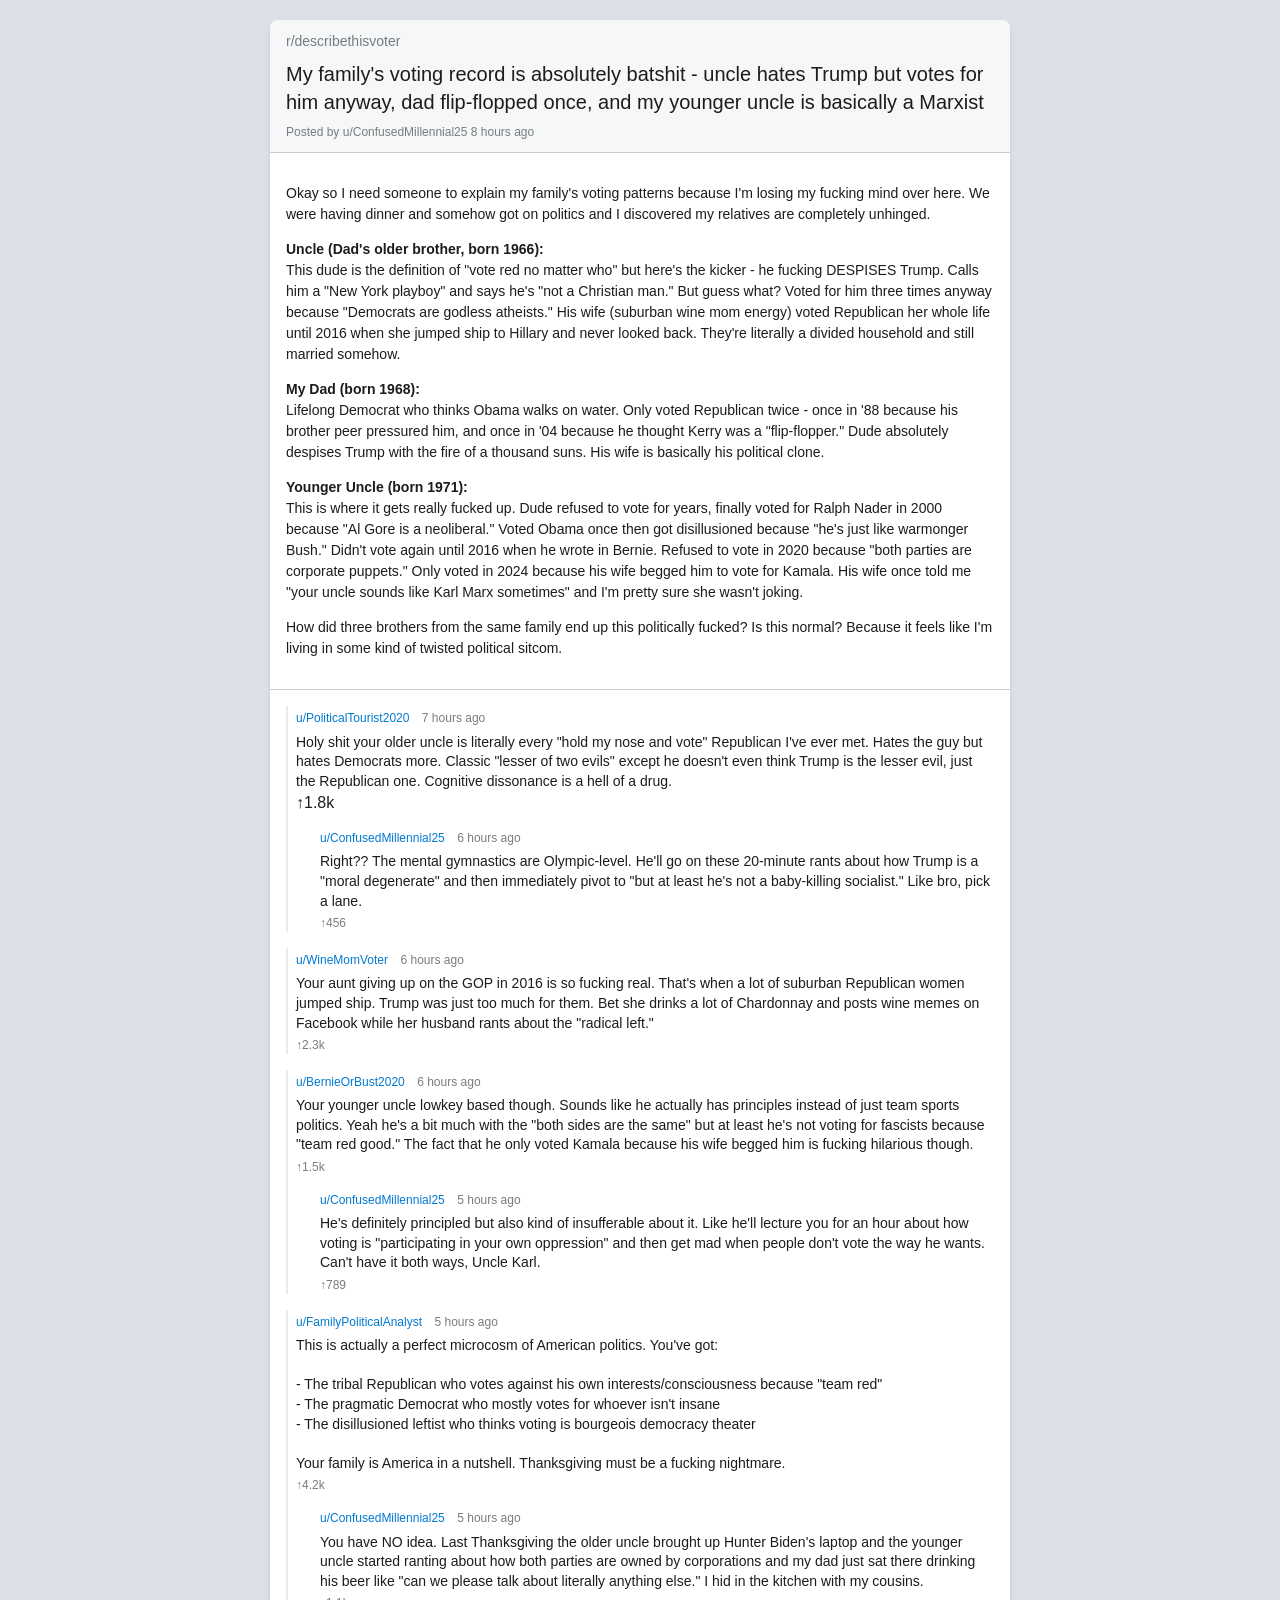
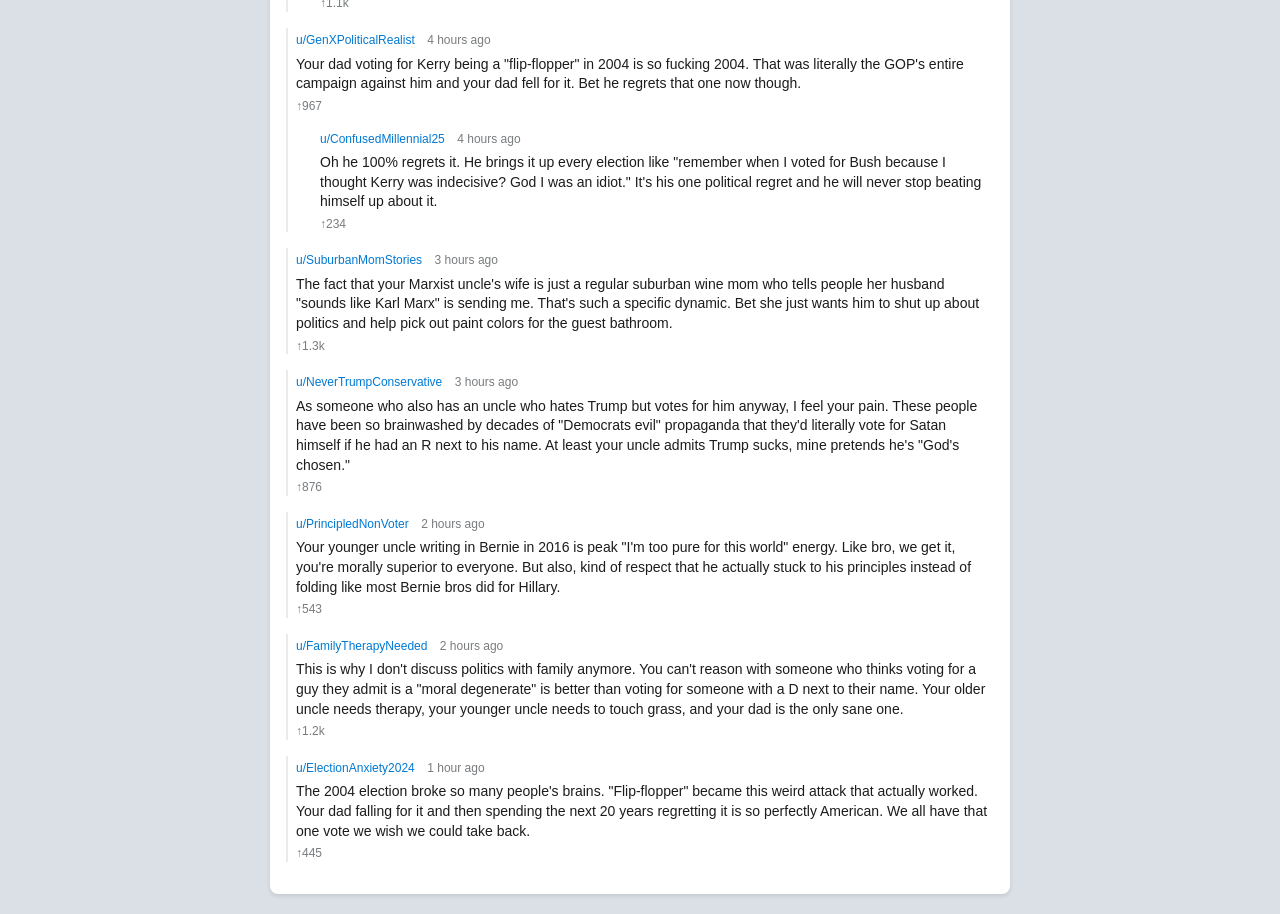
<file: index.html>
<!DOCTYPE html>
<html lang="en">
<head>
    <meta charset="UTF-8">
    <meta name="viewport" content="width=device-width, initial-scale=1.0">
    <title>My family's voting record is absolutely batshit - uncle hates Trump but votes for him anyway, dad flip-flopped once, and my younger uncle is basically a Marxist : r/describethisvoter</title>
    <style>
        body {
            font-family: -apple-system, BlinkMacSystemFont, 'Segoe UI', Roboto, Oxygen, Ubuntu, Cantarell, sans-serif;
            background-color: #dae0e6;
            color: #1c1c1c;
            margin: 0;
            padding: 20px;
            line-height: 1.4;
        }
        .reddit-container {
            max-width: 740px;
            margin: 0 auto;
            background-color: white;
            border-radius: 8px;
            box-shadow: 0 2px 4px rgba(0,0,0,0.1);
        }
        .post-header {
            padding: 12px 16px;
            border-bottom: 1px solid #ccc;
            background-color: #f6f7f8;
            border-radius: 8px 8px 0 0;
        }
        .subreddit-name {
            font-size: 14px;
            color: #787c7e;
            margin-bottom: 8px;
        }
        .post-title {
            font-size: 20px;
            font-weight: 500;
            color: #1c1c1c;
            margin: 0;
        }
        .post-meta {
            font-size: 12px;
            color: #787c7e;
            margin-top: 8px;
        }
        .post-content {
            padding: 16px;
            font-size: 14px;
            line-height: 1.5;
        }
        .comments-section {
            border-top: 1px solid #ccc;
            padding: 16px;
        }
        .comment {
            margin-bottom: 16px;
            padding-left: 8px;
            border-left: 2px solid #e9ecef;
        }
        .comment-author {
            font-weight: 500;
            color: #0079d3;
            font-size: 12px;
        }
        .comment-time {
            color: #787c7e;
            font-size: 12px;
            margin-left: 8px;
        }
        .comment-body {
            font-size: 14px;
            margin-top: 4px;
            color: #1c1c1c;
        }
        .comment-score {
            font-size: 12px;
            color: #787c7e;
            margin-top: 4px;
        }
        .reply {
            margin-left: 24px;
            margin-top: 12px;
        }
        .vote-buttons {
            display: inline-block;
            margin-right: 8px;
        }
        .vote-arrow {
            color: #878a8c;
            font-size: 16px;
            margin-right: 4px;
        }
    </style>
</head>
<body>
    <div class="reddit-container">
        <div class="post-header">
            <div class="subreddit-name">r/describethisvoter</div>
            <h1 class="post-title">My family's voting record is absolutely batshit - uncle hates Trump but votes for him anyway, dad flip-flopped once, and my younger uncle is basically a Marxist</h1>
            <div class="post-meta">Posted by u/ConfusedMillennial25 8 hours ago</div>
        </div>
        
        <div class="post-content">
            <p>Okay so I need someone to explain my family's voting patterns because I'm losing my fucking mind over here. We were having dinner and somehow got on politics and I discovered my relatives are completely unhinged.</p>
            
            <p><strong>Uncle (Dad's older brother, born 1966):</strong><br>
            This dude is the definition of "vote red no matter who" but here's the kicker - he fucking DESPISES Trump. Calls him a "New York playboy" and says he's "not a Christian man." But guess what? Voted for him three times anyway because "Democrats are godless atheists." His wife (suburban wine mom energy) voted Republican her whole life until 2016 when she jumped ship to Hillary and never looked back. They're literally a divided household and still married somehow.</p>
            
            <p><strong>My Dad (born 1968):</strong><br>
            Lifelong Democrat who thinks Obama walks on water. Only voted Republican twice - once in '88 because his brother peer pressured him, and once in '04 because he thought Kerry was a "flip-flopper." Dude absolutely despises Trump with the fire of a thousand suns. His wife is basically his political clone.</p>
            
            <p><strong>Younger Uncle (born 1971):</strong><br>
            This is where it gets really fucked up. Dude refused to vote for years, finally voted for Ralph Nader in 2000 because "Al Gore is a neoliberal." Voted Obama once then got disillusioned because "he's just like warmonger Bush." Didn't vote again until 2016 when he wrote in Bernie. Refused to vote in 2020 because "both parties are corporate puppets." Only voted in 2024 because his wife begged him to vote for Kamala. His wife once told me "your uncle sounds like Karl Marx sometimes" and I'm pretty sure she wasn't joking.</p>
            
            <p>How did three brothers from the same family end up this politically fucked? Is this normal? Because it feels like I'm living in some kind of twisted political sitcom.</p>
        </div>
        
        <div class="comments-section">
            <div class="comment">
                <div>
                    <span class="comment-author">u/PoliticalTourist2020</span>
                    <span class="comment-time">7 hours ago</span>
                </div>
                <div class="comment-body">
                    Holy shit your older uncle is literally every "hold my nose and vote" Republican I've ever met. Hates the guy but hates Democrats more. Classic "lesser of two evils" except he doesn't even think Trump is the lesser evil, just the Republican one. Cognitive dissonance is a hell of a drug.
                </div>
                <div class="vote-score">↑1.8k</div>
                
                <div class="reply">
                    <div>
                        <span class="comment-author">u/ConfusedMillennial25</span>
                        <span class="comment-time">6 hours ago</span>
                    </div>
                    <div class="comment-body">
                    Right?? The mental gymnastics are Olympic-level. He'll go on these 20-minute rants about how Trump is a "moral degenerate" and then immediately pivot to "but at least he's not a baby-killing socialist." Like bro, pick a lane.
                    </div>
                    <div class="comment-score">↑456</div>
                </div>
            </div>
            
            <div class="comment">
                <div>
                    <span class="comment-author">u/WineMomVoter</span>
                    <span class="comment-time">6 hours ago</span>
                </div>
                <div class="comment-body">
                    Your aunt giving up on the GOP in 2016 is so fucking real. That's when a lot of suburban Republican women jumped ship. Trump was just too much for them. Bet she drinks a lot of Chardonnay and posts wine memes on Facebook while her husband rants about the "radical left."
                </div>
                <div class="comment-score">↑2.3k</div>
            </div>
            
            <div class="comment">
                <div>
                    <span class="comment-author">u/BernieOrBust2020</span>
                    <span class="comment-time">6 hours ago</span>
                </div>
                <div class="comment-body">
                    Your younger uncle lowkey based though. Sounds like he actually has principles instead of just team sports politics. Yeah he's a bit much with the "both sides are the same" but at least he's not voting for fascists because "team red good." The fact that he only voted Kamala because his wife begged him is fucking hilarious though.
                </div>
                <div class="comment-score">↑1.5k</div>
                
                <div class="reply">
                    <div>
                        <span class="comment-author">u/ConfusedMillennial25</span>
                        <span class="comment-time">5 hours ago</span>
                    </div>
                    <div class="comment-body">
                    He's definitely principled but also kind of insufferable about it. Like he'll lecture you for an hour about how voting is "participating in your own oppression" and then get mad when people don't vote the way he wants. Can't have it both ways, Uncle Karl.
                    </div>
                    <div class="comment-score">↑789</div>
                </div>
            </div>
            
            <div class="comment">
                <div>
                    <span class="comment-author">u/FamilyPoliticalAnalyst</span>
                    <span class="comment-time">5 hours ago</span>
                </div>
                <div class="comment-body">
                    This is actually a perfect microcosm of American politics. You've got:
                    <br><br>
                    - The tribal Republican who votes against his own interests/consciousness because "team red"
                    <br>
                    - The pragmatic Democrat who mostly votes for whoever isn't insane
                    <br>
                    - The disillusioned leftist who thinks voting is bourgeois democracy theater
                    <br><br>
                    Your family is America in a nutshell. Thanksgiving must be a fucking nightmare.
                </div>
                <div class="comment-score">↑4.2k</div>
                
                <div class="reply">
                    <div>
                        <span class="comment-author">u/ConfusedMillennial25</span>
                        <span class="comment-time">5 hours ago</span>
                    </div>
                    <div class="comment-body">
                    You have NO idea. Last Thanksgiving the older uncle brought up Hunter Biden's laptop and the younger uncle started ranting about how both parties are owned by corporations and my dad just sat there drinking his beer like "can we please talk about literally anything else." I hid in the kitchen with my cousins.
                    </div>
                    <div class="comment-score">↑1.1k</div>
                </div>
            </div>
            
            <div class="comment">
                <div>
                    <span class="comment-author">u/GenXPoliticalRealist</span>
                    <span class="comment-time">4 hours ago</span>
                </div>
                <div class="comment-body">
                    Your dad voting for Kerry being a "flip-flopper" in 2004 is so fucking 2004. That was literally the GOP's entire campaign against him and your dad fell for it. Bet he regrets that one now though.
                </div>
                <div class="comment-score">↑967</div>
                
                <div class="reply">
                    <div>
                        <span class="comment-author">u/ConfusedMillennial25</span>
                        <span class="comment-time">4 hours ago</span>
                    </div>
                    <div class="comment-body">
                    Oh he 100% regrets it. He brings it up every election like "remember when I voted for Bush because I thought Kerry was indecisive? God I was an idiot." It's his one political regret and he will never stop beating himself up about it.
                    </div>
                    <div class="comment-score">↑234</div>
                </div>
            </div>
            
            <div class="comment">
                <div>
                    <span class="comment-author">u/SuburbanMomStories</span>
                    <span class="comment-time">3 hours ago</span>
                </div>
                <div class="comment-body">
                    The fact that your Marxist uncle's wife is just a regular suburban wine mom who tells people her husband "sounds like Karl Marx" is sending me. That's such a specific dynamic. Bet she just wants him to shut up about politics and help pick out paint colors for the guest bathroom.
                </div>
                <div class="comment-score">↑1.3k</div>
            </div>
            
            <div class="comment">
                <div>
                    <span class="comment-author">u/NeverTrumpConservative</span>
                    <span class="comment-time">3 hours ago</span>
                </div>
                <div class="comment-body">
                    As someone who also has an uncle who hates Trump but votes for him anyway, I feel your pain. These people have been so brainwashed by decades of "Democrats evil" propaganda that they'd literally vote for Satan himself if he had an R next to his name. At least your uncle admits Trump sucks, mine pretends he's "God's chosen."
                </div>
                <div class="comment-score">↑876</div>
            </div>
            
            <div class="comment">
                <div>
                    <span class="comment-author">u/PrincipledNonVoter</span>
                    <span class="comment-time">2 hours ago</span>
                </div>
                <div class="comment-body">
                    Your younger uncle writing in Bernie in 2016 is peak "I'm too pure for this world" energy. Like bro, we get it, you're morally superior to everyone. But also, kind of respect that he actually stuck to his principles instead of folding like most Bernie bros did for Hillary.
                </div>
                <div class="comment-score">↑543</div>
            </div>
            
            <div class="comment">
                <div>
                    <span class="comment-author">u/FamilyTherapyNeeded</span>
                    <span class="comment-time">2 hours ago</span>
                </div>
                <div class="comment-body">
                    This is why I don't discuss politics with family anymore. You can't reason with someone who thinks voting for a guy they admit is a "moral degenerate" is better than voting for someone with a D next to their name. Your older uncle needs therapy, your younger uncle needs to touch grass, and your dad is the only sane one.
                </div>
                <div class="comment-score">↑1.2k</div>
            </div>
            
            <div class="comment">
                <div>
                    <span class="comment-author">u/ElectionAnxiety2024</span>
                    <span class="comment-time">1 hour ago</span>
                </div>
                <div class="comment-body">
                    The 2004 election broke so many people's brains. "Flip-flopper" became this weird attack that actually worked. Your dad falling for it and then spending the next 20 years regretting it is so perfectly American. We all have that one vote we wish we could take back.
                </div>
                <div class="comment-score">↑445</div>
            </div>
        </div>
    </div>
<script defer src="https://static.cloudflareinsights.com/beacon.min.js/v8c78df7c7c0f484497ecbca7046644da1771523124516" integrity="sha512-8DS7rgIrAmghBFwoOTujcf6D9rXvH8xm8JQ1Ja01h9QX8EzXldiszufYa4IFfKdLUKTTrnSFXLDkUEOTrZQ8Qg==" data-cf-beacon='{"version":"2024.11.0","token":"4c6229722a6346bc8eb5cb0e5eae5d41","server_timing":{"name":{"cfCacheStatus":true,"cfEdge":true,"cfExtPri":true,"cfL4":true,"cfOrigin":true,"cfSpeedBrain":true},"location_startswith":null}}' crossorigin="anonymous"></script>
</body>
</html>
</file>
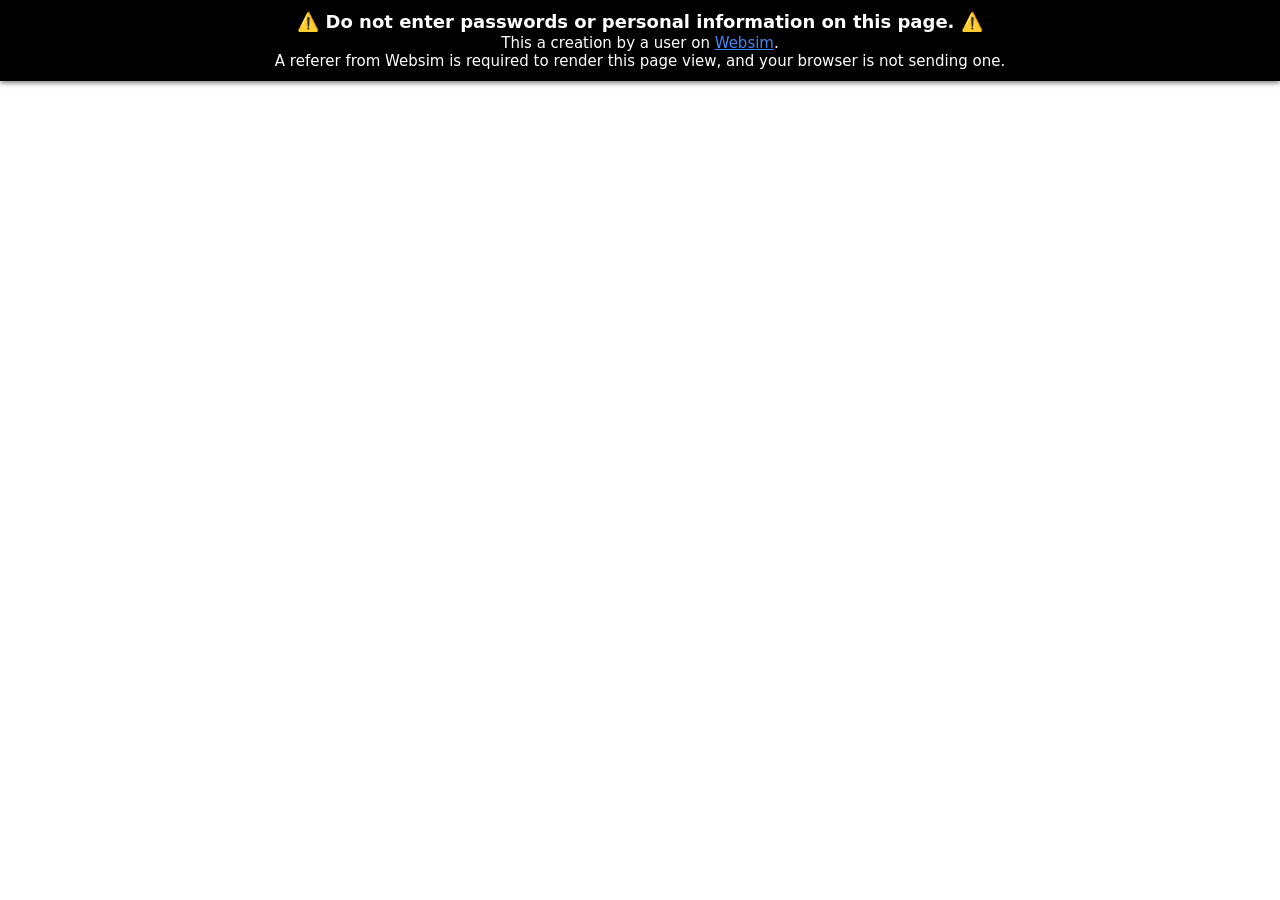
<file: james_r_coleman_wikipedia.html>
<html lang="en">
  <head>
    <meta charset="UTF-8" />

    <meta charset="utf-8" />
    <link rel="canonical" href="https://websim.com/@cilria/help-researching-john-joe-hunter-jettison-jr-1914-" />
    <meta name="viewport" content="width=device-width, initial-scale=1" />

    <title>TEST GROUND 2</title>

    <style>
      html {
        font-size: 15px;
      }
      html,
      body {
        margin: 0;
        padding: 0;
        min-height: 100%;
        height: 100%;
        display: flex;
        flex-direction: column;
      }
      .warning {
        background: black;
        box-shadow: 0 2px 5px rgba(0, 0, 0, 0.5);
        padding: 0.75em;
        color: white;
        text-align: center;
        font-family: -apple-system, BlinkMacSystemFont, "Segoe UI (Custom)",
          Roboto, "Helvetica Neue", "Open Sans (Custom)", system-ui, sans-serif,
          "Apple Color Emoji", "Segoe UI Emoji";
        line-height: 1.2;
        font-size: 1rem;
        position: relative;
        z-index: 2;
      }
      .warning span {
        font-family: initial;
      }
      .warning h1 {
        font-size: 1.2rem;
        margin: 0;
      }
      .warning a {
        color: rgb(66 133 244);
      }
      .iframe-wrap {
        -webkit-box-flex: 1;
        -webkit-flex: 1 1 auto;
            -ms-flex: 1 1 auto;
                flex: 1 1 auto;
        height: 100%;
        position: relative;
        overflow: auto;
        -webkit-overflow-scrolling: touch;
      }
      .iframe {
        position: absolute;
        top: 0;
        left: 0;
        border: 0;
        display: block;
        width: 100%;
        height: 100%;
      }
      @media (max-width: 550px) {
        @supports (height: 100svh) {
          .iframe {
            height: calc(100svh - var(--cp-header-height-small));
          }
        }
      }
    </style>
  </head>

  <body class="">
    <div class="warning">
      <h1>
        <span>⚠️</span> Do not enter passwords or personal information on this
        page. <span>⚠️</span>
      </h1>
      This a creation by a user on
      <a href="https://websim.com/p/b-g5mm768v45he9izaj5/1089">Websim</a>.
      <br />
      A referer from Websim is required to render this page view, and your
      browser is not sending one.
      <br />
    </div>

    <div class="result-iframe-wrap" role="main">
      <iframe
        name="contentWindow"
        allow="accelerometer *; bluetooth *; camera *; encrypted-media *; display-capture *; geolocation *; gyroscope *; microphone *; midi *; clipboard-read *; clipboard-write *; serial *; xr-spatial-tracking *; fullscreen *; payment *"
        class="iframe"
        src="https://b-g5mm768v45he9izaj5.c.websim.com/james_r_coleman_wikipedia.html?v=1089&t=1776964428231"
      ></iframe>
    </div>
  </body>
</html>
</file>
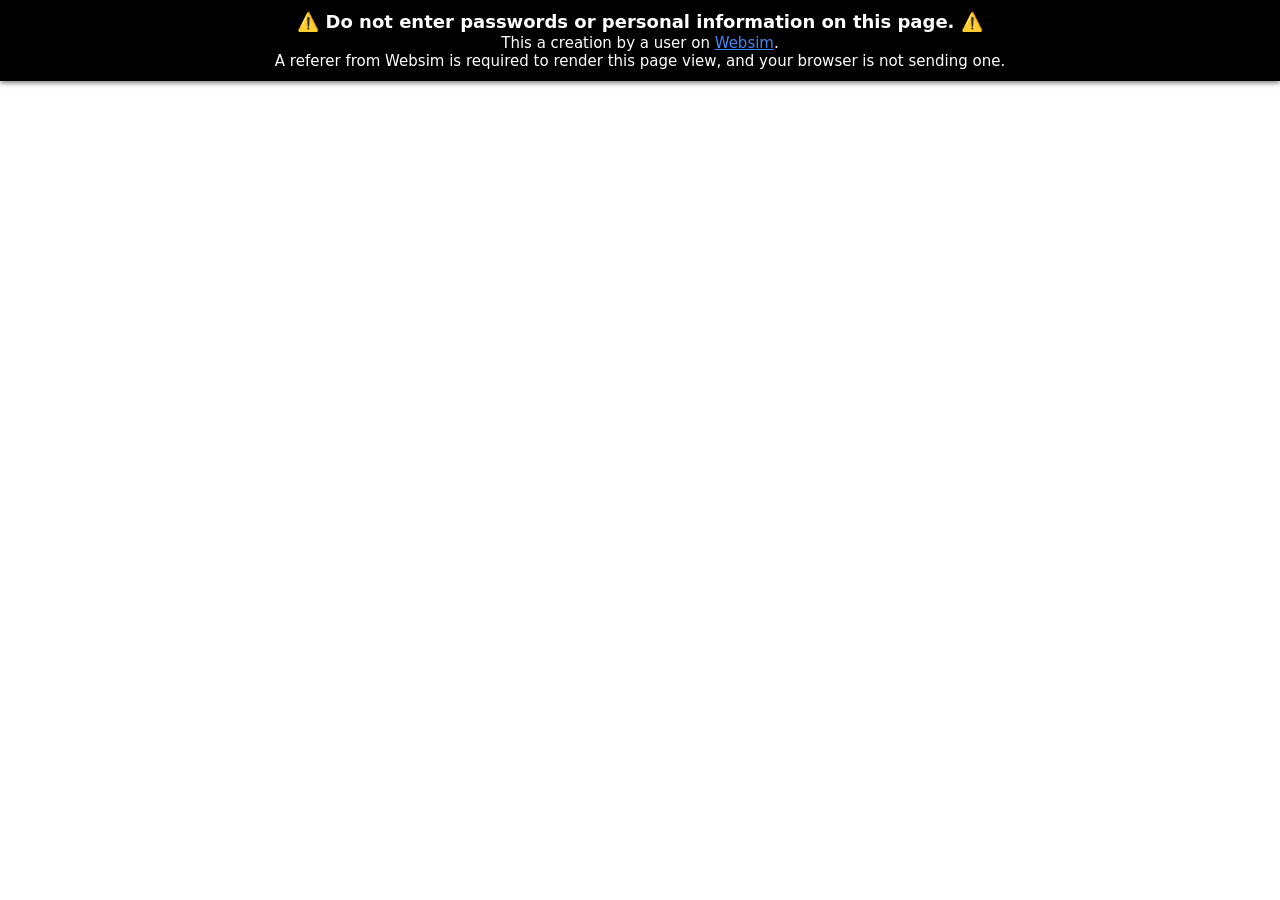
<file: reddit_thread.html>
<html lang="en">
  <head>
    <meta charset="UTF-8" />

    <meta charset="utf-8" />
    <link rel="canonical" href="https://websim.com/@cilria/help-researching-john-joe-hunter-jettison-jr-1914-" />
    <meta name="viewport" content="width=device-width, initial-scale=1" />

    <title>TEST GROUND 2</title>

    <style>
      html {
        font-size: 15px;
      }
      html,
      body {
        margin: 0;
        padding: 0;
        min-height: 100%;
        height: 100%;
        display: flex;
        flex-direction: column;
      }
      .warning {
        background: black;
        box-shadow: 0 2px 5px rgba(0, 0, 0, 0.5);
        padding: 0.75em;
        color: white;
        text-align: center;
        font-family: -apple-system, BlinkMacSystemFont, "Segoe UI (Custom)",
          Roboto, "Helvetica Neue", "Open Sans (Custom)", system-ui, sans-serif,
          "Apple Color Emoji", "Segoe UI Emoji";
        line-height: 1.2;
        font-size: 1rem;
        position: relative;
        z-index: 2;
      }
      .warning span {
        font-family: initial;
      }
      .warning h1 {
        font-size: 1.2rem;
        margin: 0;
      }
      .warning a {
        color: rgb(66 133 244);
      }
      .iframe-wrap {
        -webkit-box-flex: 1;
        -webkit-flex: 1 1 auto;
            -ms-flex: 1 1 auto;
                flex: 1 1 auto;
        height: 100%;
        position: relative;
        overflow: auto;
        -webkit-overflow-scrolling: touch;
      }
      .iframe {
        position: absolute;
        top: 0;
        left: 0;
        border: 0;
        display: block;
        width: 100%;
        height: 100%;
      }
      @media (max-width: 550px) {
        @supports (height: 100svh) {
          .iframe {
            height: calc(100svh - var(--cp-header-height-small));
          }
        }
      }
    </style>
  </head>

  <body class="">
    <div class="warning">
      <h1>
        <span>⚠️</span> Do not enter passwords or personal information on this
        page. <span>⚠️</span>
      </h1>
      This a creation by a user on
      <a href="https://websim.com/p/b-g5mm768v45he9izaj5/1089">Websim</a>.
      <br />
      A referer from Websim is required to render this page view, and your
      browser is not sending one.
      <br />
    </div>

    <div class="result-iframe-wrap" role="main">
      <iframe
        name="contentWindow"
        allow="accelerometer *; bluetooth *; camera *; encrypted-media *; display-capture *; geolocation *; gyroscope *; microphone *; midi *; clipboard-read *; clipboard-write *; serial *; xr-spatial-tracking *; fullscreen *; payment *"
        class="iframe"
        src="https://b-g5mm768v45he9izaj5.c.websim.com/reddit_thread.html?v=1089&t=1776964428231"
      ></iframe>
    </div>
  </body>
</html>
</file>
